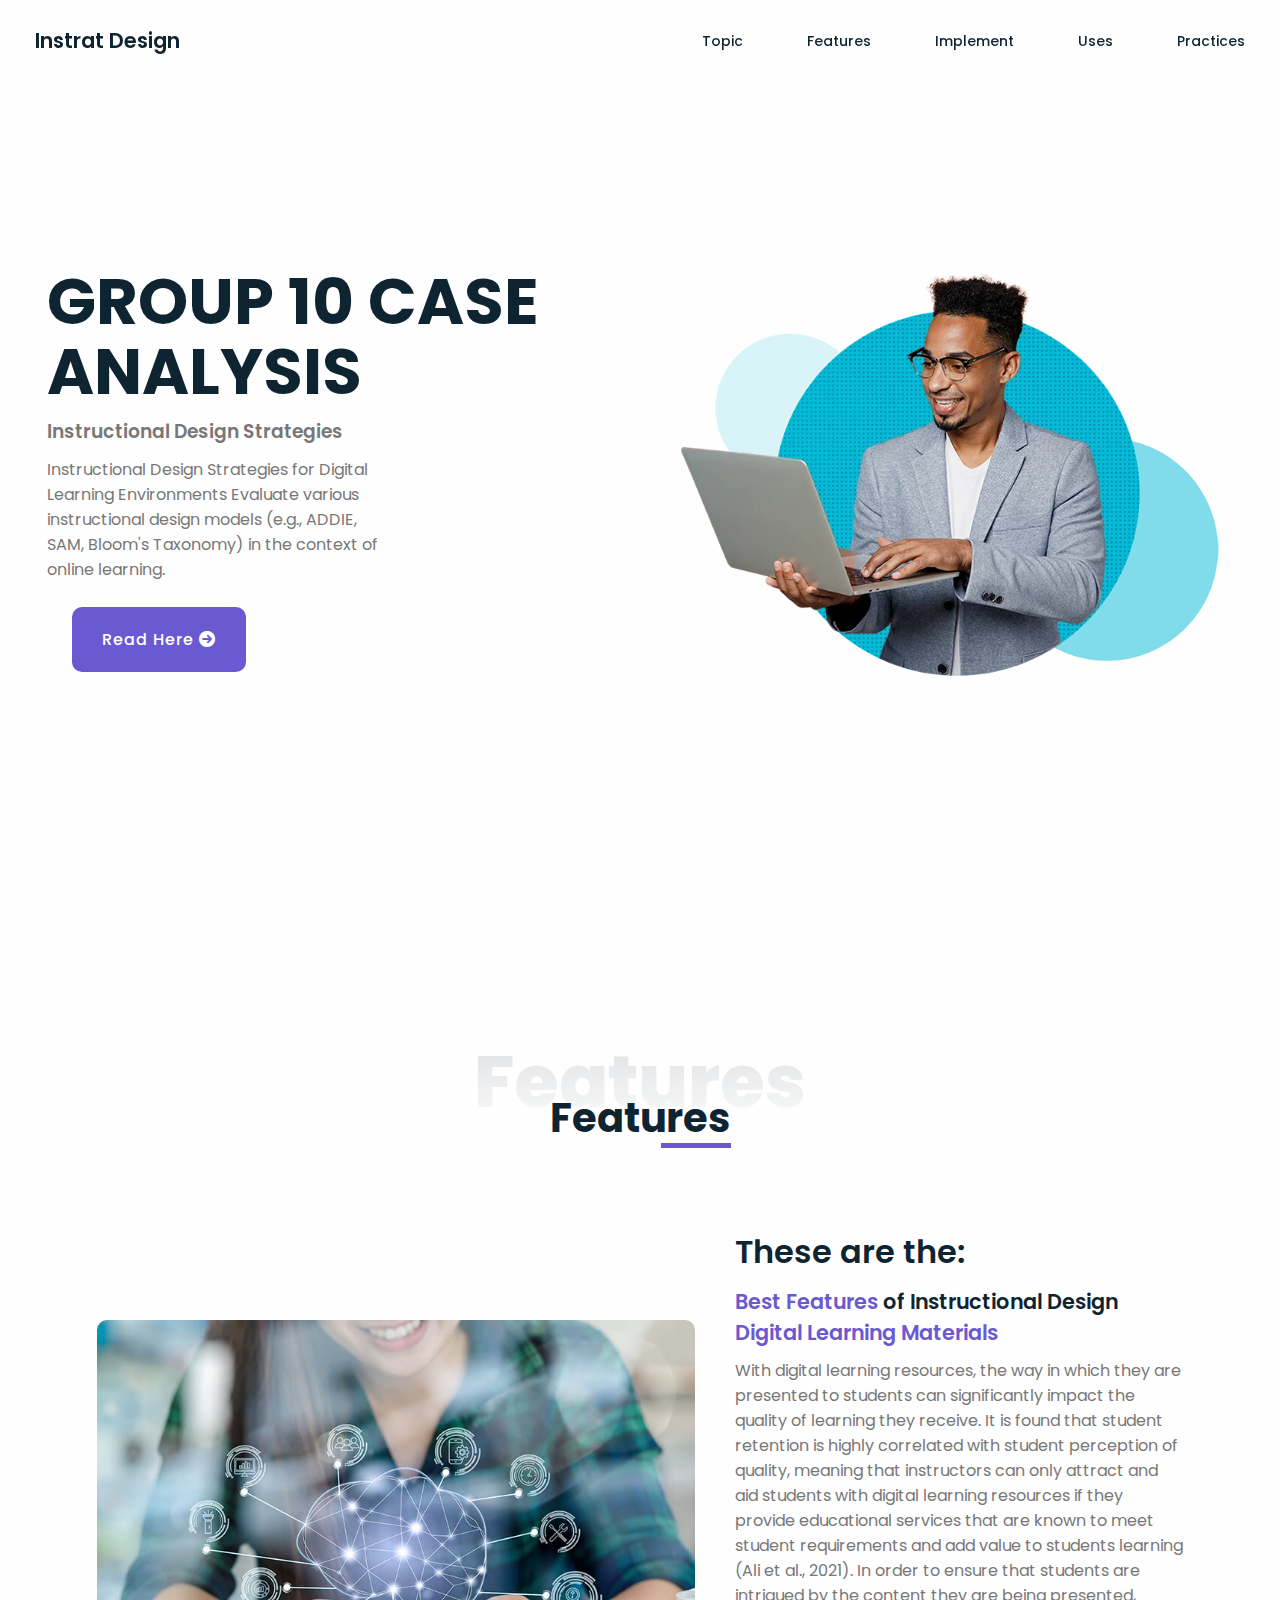
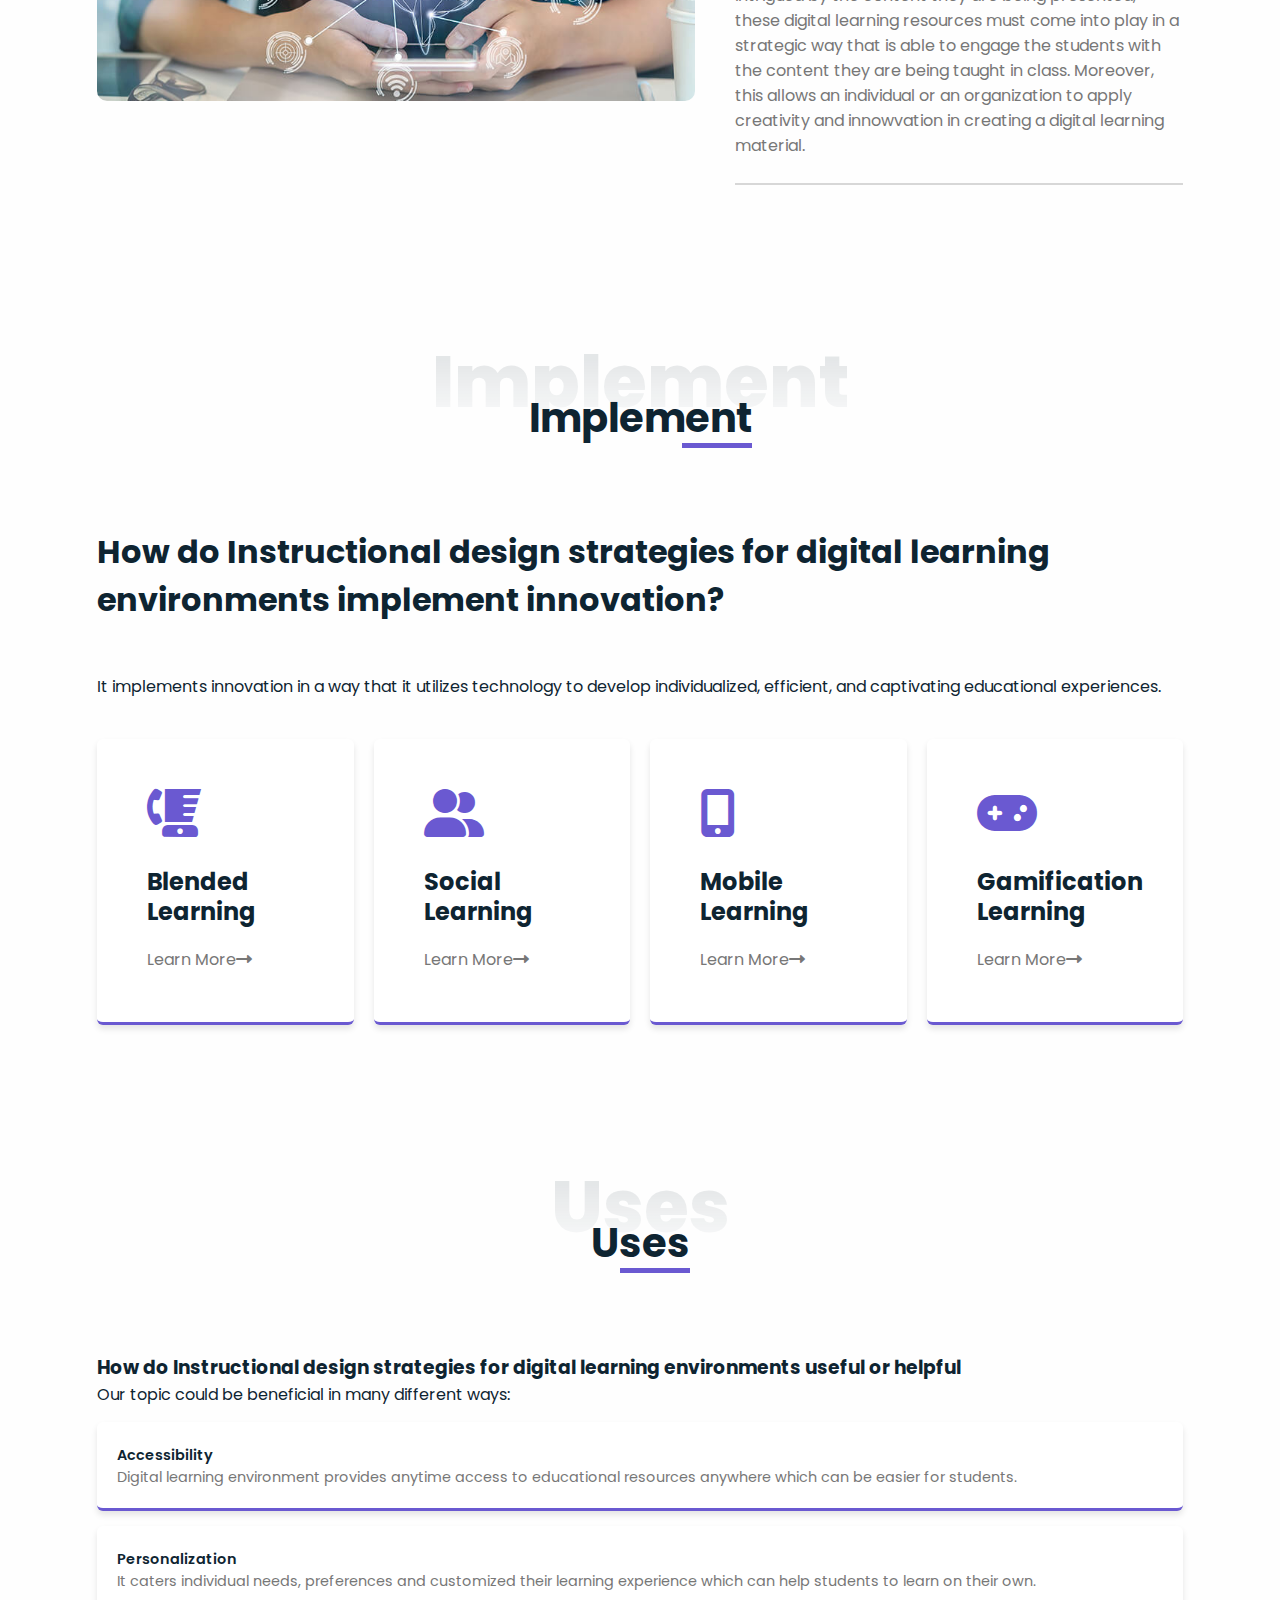
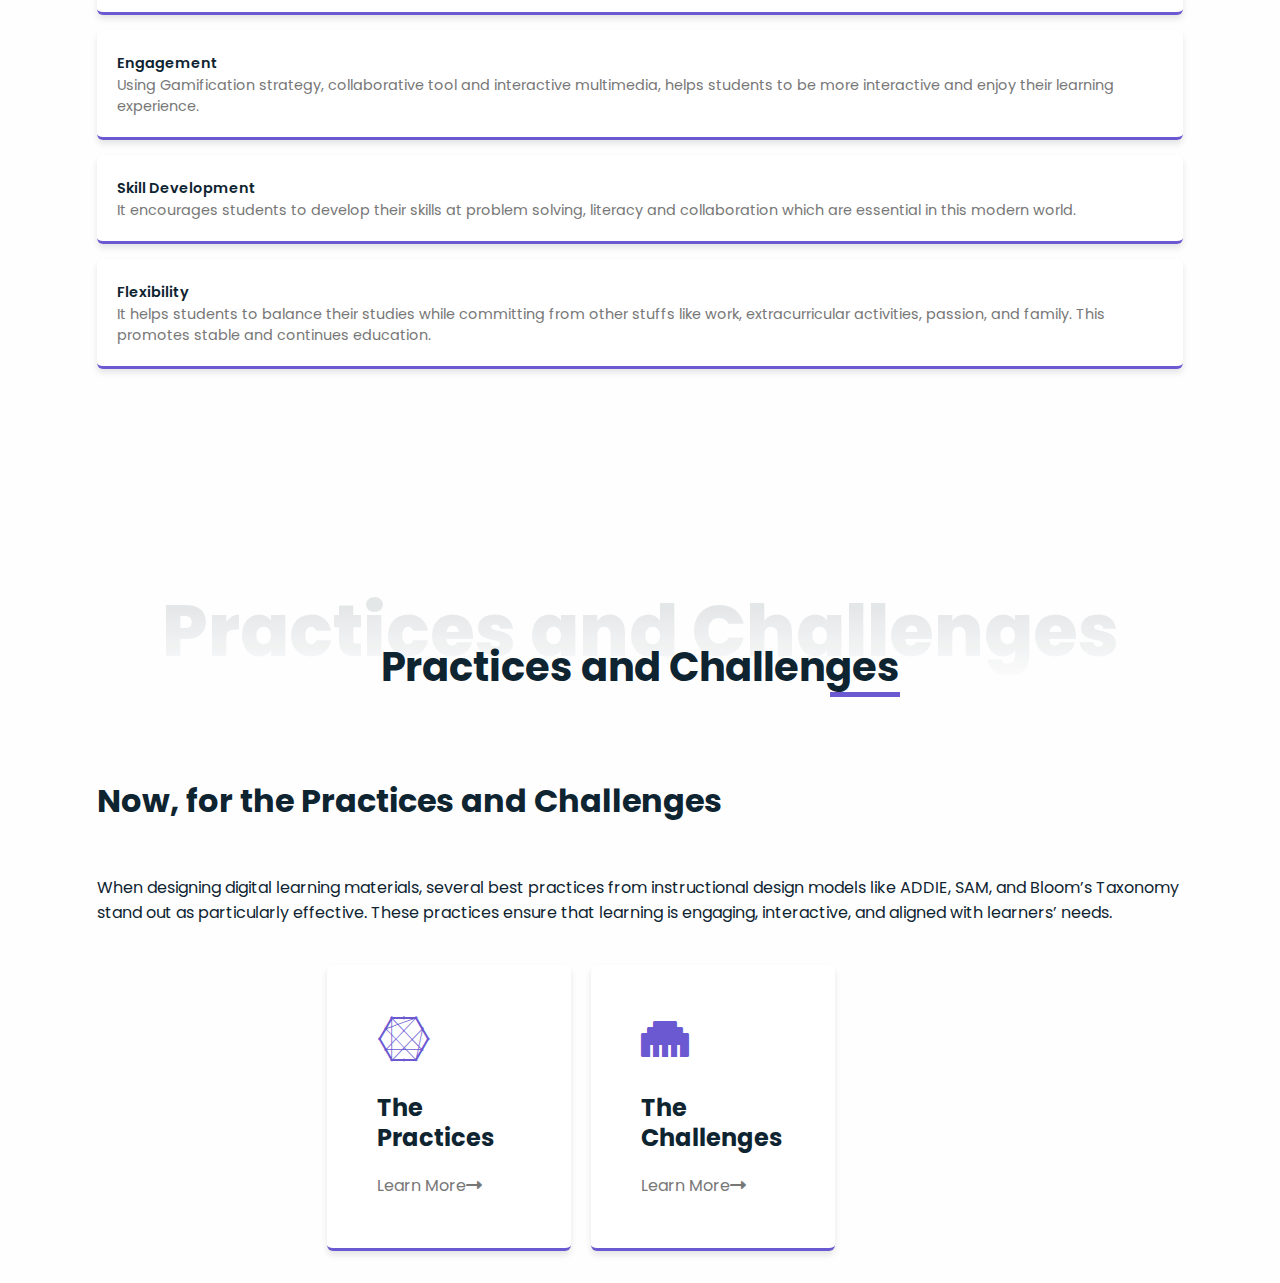
<file: index.html>
<!DOCTYPE html>
<html lang="en">
<head>
    <meta charset="UTF-8">
    <meta name="viewport" content="width=device-width, initial-scale=1.0">
    <link rel="stylesheet" href="css/style.css">
    <link rel="stylesheet" href="https://cdnjs.cloudflare.com/ajax/libs/font-awesome/6.0.0-beta2/css/all.min.css">
    <title>Instrat Design | Homepage</title>
</head>
<body>
    <!--========Scroll top to button=======-->

    <!--========Light/Dark theme button=======-->

    <!--========Header=======-->
    <header>
        <div class="nav-bar">
            <a href="#" class="logo">Instrat Design</a>
            <div class="navigation">
                <div class="nav-items">
                    <a href="#topic">Topic</a>
                    <a href="#feature">Features</a>
                    <a href="#implement">Implement</a>
                    <a href="#uses">Uses</a>
                    <a href="#practices">Practices</a>
                </div>
            </div>
        </div>
    </header>

    <!--========Topic Section=======-->
    <section class="topic flex-center" id="topic">
        <div class="topic-container">
            <div class="info">
                <h1>GROUP 10 CASE ANALYSIS</h2>
                <h3>Instructional Design Strategies</h3>
                <p>Instructional Design Strategies for Digital Learning Environments Evaluate various instructional design models (e.g., ADDIE, SAM, Bloom's Taxonomy) in the context of online learning.</p>
                <a href="https://www.canva.com/design/DAGeAeFzV4o/HLTVR6vGXviAj-RnkPHC2g/edit?utm_content=DAGeAeFzV4o&utm_campaign=designshare&utm_medium=link2&utm_source=sharebutton" target="_blank" class="btn">Read Here <i class="fas fa-arrow-circle-right"></i></a>
            </div>
            <div class="topic-img">
                <img src="img/learning.jpg" alt="">
            </div>
        </div>
    </section>



    <!--========Feature Section=======-->
    <section class="feature section" id="feature">
        <div class="container flex-center">
            <h1 class="section-title-01">Features</h1>
            <h2 class="section-title-02">Features</h2>
            <div class="content flex-center">
                <div class="feature-img">
                    <img src="img/feature.jpg" alt="">
                </div>
                <div class="feature-info">
                    <div class="description">
                        <h3>These are the:</h3>
                        <h4><span>Best Features</span> of Instructional Design <span>Digital Learning Materials</span></h4>
                        <p>With digital learning resources, the way in which they are presented to students can significantly impact the quality of learning they receive. It is found that student retention is highly correlated with student perception of quality, meaning that instructors can only attract and aid students with digital learning resources if they provide educational services that are known to meet student requirements and add value to students learning (Ali et al., 2021). In order to ensure that students are intrigued by the content they are being presented, these digital learning resources must come into play in a strategic way that is able to engage the students with the content they are being taught in class. Moreover, this allows an individual or an organization to apply creativity and innowvation in creating a digital learning material. </p>
                    </div>
                </div>
            </div>
        </div>
    </section>

    <!--========Implement Section=======-->

    <section class="services section" id="implement">
        <div class="container flex-center">
            <h1 class="section-title-01" >Implement</h1>
            <h2 class="section-title-02" >Implement</h2>
            <div class="content">
                <div class="services-description">
                    <h3>How do Instructional design strategies for digital learning environments implement innovation?</h3>
                    <p>It implements innovation in a way that it utilizes technology to develop individualized, efficient, and captivating educational experiences.</p>
                </div>
                <ul class="service-list">
                    <li class="service-container">
                        <div class="service-card">
                            <i class="fa-solid fa-blender-phone"></i>
                            <h3>Blended Learning</h3>
                            <div class="learn-more-btn">Learn More<i class="fas fa-long-arrow-alt-right"></i></div>
                        </div>
                        <div class="service-modal flex-center">
                            <div class="service-modal-body">
                                <i class="fas fa-times modal-close-btn"></i>
                                <h3>Blended Learning</h3>
                                <h4>What is Blended Learning?</h4>
                                <p>It combines traditional classroom set up and activities with online materials, allowing students to be creative and personalized learning journey.
                                </p>
                                <h4>What it provides?</h4>
                                <ul>
                                    <li><i class="fas fa-check-circle"></i> Flexibility</li>
                                    <li><i class="fas fa-check-circle"></i> Increased Engagement</li>
                                    <li><i class="fas fa-check-circle"></i> Personalized Learning</li>
                                    <li><i class="fas fa-check-circle"></i> Access to Resources</li>
                                </ul>
                            </div>
                        </div>
                    </li>
                    <li class="service-container">
                        <div class="service-card">
                            <i class="fa-solid fa-user-group"></i>
                            <h3>Social Learning</h3>
                            <div class="learn-more-btn">Learn More<i class="fas fa-long-arrow-alt-right"></i></div>
                        </div>
                        <div class="service-modal flex-center">
                            <div class="service-modal-body">
                                <i class="fas fa-times modal-close-btn"></i>
                                <h3>Social Learning</h3>
                                <h4>What is Social Learning?</h4>
                                <p>Uses collaborative platforms or social networks to promote direct discussions and group projects.</p>
                                <h4>What it provides?</h4>
                                <ul>
                                    <li><i class="fas fa-check-circle"></i> Collaboration</li>
                                    <li><i class="fas fa-check-circle"></i> Increased Engagement</li>
                                    <li><i class="fas fa-check-circle"></i> Real-time Interaction</li>
                                    <li><i class="fas fa-check-circle"></i> Access to Variety of Resources</li>
                                </ul>
                            </div>
                        </div>
                    </li>
                    <li class="service-container">
                        <div class="service-card">
                            <i class="fa-solid fa-mobile-screen-button"></i>
                            <h3>Mobile Learning</h3>
                            <div class="learn-more-btn">Learn More<i class="fas fa-long-arrow-alt-right"></i></div>
                        </div>
                        <div class="service-modal flex-center">
                            <div class="service-modal-body">
                                    <i class="fas fa-times modal-close-btn"></i>
                                    <h3>Mobile Learning</h3>
                                    <h4>What is Mobile Learning?</h4>
                                    <p>Allows student to access educational content using their smartphones or any gadgets anytime and anywhere.</p>
                                    <h4>What it provides?</h4>
                                    <ul>
                                        <li><i class="fas fa-check-circle"></i> Personalized Learning</li>
                                        <li><i class="fas fa-check-circle"></i> Interactivity</li>
                                        <li><i class="fas fa-check-circle"></i> Wide Accessibility</li>
                                        <li><i class="fas fa-check-circle"></i> Microlearning</li>
                                </ul>
                            </div>
                        </div>
                    </li>
                    <li class="service-container">
                        <div class="service-card">
                            <i class="fa-solid fa-gamepad"></i>
                            <h3>Gamification Learning</h3>
                            <div class="learn-more-btn">Learn More<i class="fas fa-long-arrow-alt-right"></i></div>
                        </div>
                        <div class="service-modal flex-center">
                            <div class="service-modal-body">
                                <i class="fas fa-times modal-close-btn"></i>
                                <h3>Gamification</h3>
                                <h4>What is Gamification?</h4>
                                <p>Uses components of game design, such as leaderboards, badges, and points, to increase the engagement of the students.</p>
                                <h4>What it provides</h4>
                                <ul>
                                    <li><i class="fas fa-check-circle"></i> Personalized Learning</li>
                                    <li><i class="fas fa-check-circle"></i> Improved Retention</li>
                                    <li><i class="fas fa-check-circle"></i> Sense of Achievement</li>
                                    <li><i class="fas fa-check-circle"></i> Entertainment and Engagement</li>
                                </ul>
                            </div>
                        </div>
                    </li>
                </ul>
            </div>

        </div>
    </section>
    
    <!--========Services Section=======-->
    <section class="implement section" id="uses">
        <div class="container flex-center">
            <h1 class="section-title-01" >Uses</h1>
            <h2 class="section-title-02" >Uses</h2>
            <div class="content">
                <div class="implement-description">
                    <h3>How do Instructional design strategies for digital learning environments useful or helpful</h3>
                    <p>Our topic could be beneficial in many different ways:</p>
                </div>
                
                <div class="implement-info implement-all">
                    <div class="implementation">
                        <ul class="imp-list">
                        <li class="item">
                        <span class="title">Accessibility</span>
                        <p>Digital learning environment provides anytime access to educational resources anywhere which can be easier for students. </p>
                        </li>

                        <li class="item">
                        <span class="title">Personalization</span>
                        <p>It caters individual needs, preferences and customized their learning experience which can help students to learn on their own.</p>
                        </li>

                        <li class="item">
                        <span class="title">Engagement</span>
                        <p>Using Gamification strategy, collaborative tool and interactive multimedia, helps students to be more interactive and enjoy their learning experience.</p>
                        </li>

                        <li class="item">
                        <span class="title">Skill Development</span>
                        <p>It encourages students to develop their skills at problem solving, literacy and collaboration which are essential in this modern world.</p>
                        </li>

                        <li class="item">
                        <span class="title">Flexibility</span>
                        <p>It helps students to balance their studies while committing from other stuffs like work, extracurricular activities, passion, and family. This promotes stable and continues education.</p>
                        </li>
                        </ul>
                    </div>
                </div>
            </div>
        </div>
    </section>

    <section class="practices section" id="practices">
        <div class="container flex-center">
            <h1 class="section-title-01" >Practices and Challenges</h1>
            <h2 class="section-title-02" >Practices and Challenges</h2>
            <div class="content">
                <div class="services-description">
                    <h3>Now, for the Practices and Challenges</h3>
                    <p>When designing digital learning materials, several best practices from instructional design models like ADDIE, SAM, and Bloom’s Taxonomy stand out as particularly effective. These practices ensure that learning is engaging, interactive, and aligned with learners’ needs.</p>
                </div>
                <ul class="service-list">
                    <li class="service-container">
                        <div class="service-card">
                            <i class="fa-brands fa-connectdevelop"></i>
                            <h3>The Practices</h3>
                            <div class="learn-more-btn">Learn More<i class="fas fa-long-arrow-alt-right"></i></div>
                        </div>
                        <div class="service-modal flex-center">
                            <div class="service-modal-body">
                                <i class="fas fa-times modal-close-btn"></i>
                                <h3>Practices</h3>
                                <h4>What do you think is/are your topic's best practices that inspired you, and can you adapt when creating your digital learning materials? Discuss and explain.</h4>
                                <ul>
                                    <li><i class="fas fa-check-circle"></i> Learner-Centered Design</li>
                                    <li><i class="fas fa-check-circle"></i> Iterative Development and Continuous Improvement</li>
                                    <li><i class="fas fa-check-circle"></i> Engaging Learning Experience</li>
                                    <li><i class="fas fa-check-circle"></i> Accessibility and Inclusivity</li>
                                </ul>
                            </div>
                        </div>
                    </li>
                    <li class="service-container">
                        <div class="service-card">
                            <i class="fa-solid fa-ethernet"></i>
                            <h3>The Challenges</h3>
                            <div class="learn-more-btn">Learn More</a><i class="fas fa-long-arrow-alt-right"></i></div>
                        </div>
                        <div class="service-modal flex-center">
                            <div class="service-modal-body">
                                <i class="fas fa-times modal-close-btn"></i>
                                <h3>Challenges</h3>
                                <h4>What do you think are or can be the challenge/s of your assigned topic in implementing their digital learning materials? Discuss and explain.</h4>
                                <ul>
                                    <li><i class="fas fa-check-circle"></i> Learners Engagement and Motivation </li>
                                    <li><i class="fas fa-check-circle"></i> Technological Barriers</li>
                                    <li><i class="fas fa-check-circle"></i> Content Development Time and Cost</li>
                                </ul>
                            </div>
                        </div>
                    </li>
                </ul>
            </div>

        </div>
    </section>
    <!--========Get in Touch=======-->

    <!--========Our Clients=======-->

    <!--========Contact Section=======-->

    <!--========Footer=======-->

    <!--========External Script=======-->
    <script src="js/main.js"></script>
</body>
</html>
</file>
<file: css/style.css>
@import url('https://fonts.googleapis.com/css2?family=Poppins:ital,wght@0,100;0,200;0,300;0,400;0,500;0,600;0,700;0,800;0,900;1,100;1,200;1,300;1,400;1,500;1,600;1,700;1,800;1,900&display=swap');

:root{
    /*=======Main Theme Colors=======*/
    --first-color: #0e2431;
    --second-color: #6a59d1;
    --third-color: #777;

    /*=======Hover Colors=======*/
    --hover-color: #614fd0;

    /*=======Background Colors=======*/
    --body-bg-color: #fefefe;
    --card-bg-color: #fff;
    --modal-bg-color: #fff;
    --bg-transparent-color: rgba(0, 0, 0, 0.1);
    --transparent-color-01: rgba(0, 0, 0, 0.1);
    --transparent-color-02: rgba(106, 89, 209, 0.1);
    --line-color: #d7d7d7;

    /*=======Color Filter=======*/
    --color-filter: invert(1);

    /*=======Box Shadow=======*/
    --box-shadow: 0 4px 6px rgba(0, 0, 0, 0.1);

    /*=======Font Size=======*/
    --small-font-size: 0.9em;
    --normal-font-size: 1em;

    /*=======Scroll Bar Colors========*/
    --scroll-bar-color: #c5cadf;
    --scroll-thumb-color: #70768a;
    --scroll-thumb-hover-color: #454f6b;
}

*{
    margin: 0;
    padding: 0;
    box-sizing: border-box;
    font-family: "Poppins", sans-serif;
}

html {
    scroll-behavior: smooth;
}
  
body{
    color: var(--first-color);
    background: var(--body-bg-color);
    margin: 2rem 0 0 0;
    transition: .5 ease;
}

a{
    text-decoration: none;
}

li{
    list-style: none;
}

/*=======Scroll to top button=======*/

/*=======Light/Dark theme button=======*/

/*=======Scroll bar=======*/
::-webkit-scrollbar{
    width: 10px;
    background: var(--scroll-bar-color);
}

::-webkit-scrollbar-thumb{
    background: var(--scroll-thumb-color);
    border-radius: 2em;
}

::-webkit-scrollbar-thumb:hover{
    background: var(--scroll-thumb-hover-color);
}

/*=======Header=======*/
header{
    z-index: 99999;
    width: 100%;
    position: fixed;
    top: 0;
    left: 0;
    backdrop-filter: blur(20px);
    transition: 0.6s ease;
}

header.sticky{
    background: rgba(255, 255, 255, 0.1);
    box-shadow: var(--box-shadow);
}

.nav-bar{
    position: relative;
    height: calc(4rem + 1rem);
    max-width: 1250px;
    display: flex;
    justify-content: space-between;
    align-items: center;
    margin-left: auto;
    margin-right: auto;
    padding: 0 20px;
    transition: height 0.6s ease;
}

header.sticky .nav-bar{
    height: calc(2.5rem + 1rem);
}

.nav-bar .logo{
    color: var(--first-color);
    font-size: 1.3em;
    font-weight: 600;
}

.nav-items a{
    color: var(--first-color);
    font-size: var(--normal-font-size);
    font-weight: 500;
}

.nav-items a:not(:last-child){
    margin-right: 50px;
}

.nav-items a {
    position: relative;
    font-size: 14px;
    color: var(--first-color);
    font-weight: 500;
    text-decoration: none;
    margin-left: 10px;
    right: 0;
}

.nav-items a::before{
    content: '';
    position: absolute;
    top: 100%;
    left: 0;
    width: 0;
    height: 2px;
    background: var(--first-color);
    transition: .3s
}

.nav-items a:hover::before{
    width: 100%;
}

/*=======Topic Section=======*/
.topic{
    position: relative;
    max-width: 1250px;
    min-height: 100vh;
    margin-left: auto;
    margin-right: auto;
    padding: 4rem 2rem;
    flex-direction: column;
}

.topic .topic-container{
    display: flex;
    justify-content: space-between;
    align-items: center;
    width: 100%;
}

.topic-container .info h1{
    font-size: 4em;
    font-weight: 700;
    line-height: 70px;
}

.topic-container .info h3{
    color: var(--third-color);
    font-feature-settings: 1.3em;
    font-weight: 600;
    line-height: 50px;
}

.topic-container .info p{
    color: var(--third-color);
    font-size: var(--normal-font-size);
    max-width: 350px;
}

.btn {
    background: var(--second-color);
    color: #fff;
    font-size: var(--normal-font-size);
    font-weight: 500;
    display: inline-block;
    margin: 25px;
    padding: 20px 30px;
    letter-spacing: 1px;
    border-radius: 10px;
}

.btn:hover{
    background: var(--hover-color);
}

.topic-container .topic-img{
    position: relative;
}

.topic-container .topic-img img{
    width: 100%;
    transform: translate(0, 0);
}

.topic .scroll-down{
    color: var(--first-color);
    font-size: var(--normal-font-size);
    font-weight: 500;
    margin-top: 20px;
}

.topic .scroll-down i{
    color: var(--second-color);
    font-size: 1.2em;
    animation: arrow-down ease 2s infinite;
}

@keyframes arrow-down {
    0%{
        transform: translateY(0);
    }
    30%{
        transform: translateY(10px);
    }
}

/*=======Common styles for all sections=======*/
.flex-center{
    display: flex;
    justify-content: center;
    align-items: center;
}

.section {
    position: relative;
    width: 1150px;
    margin-left: auto;
    margin-right: auto;
    padding: 6rem 2rem 2rem;
}

.sub-section {
    position: relative;
    width: 1150px;
    margin-left: auto;
    margin-right: auto;
    padding: 6rem 0;
}

.section-title-01{
    font-size: 4.5em;
    font-weight: 800;
    margin-bottom: 2rem;
    background: linear-gradient(to top, transparent 0%, var(--first-color) 70%);
    -webkit-background-clip: text;
    -webkit-text-fill-color: transparent;
    opacity: .1;
}

.section-title-02{
    font-size: 2.5em;
    font-weight: 700;
    transform: translateY(-80px);
}

.section-title-02:before{
    content: '';
    position: absolute;
    width: 70px;
    height: 5px;
    right: 0;
    bottom: 0;
    background: var(--second-color);
}

.container{
    position: relative;
    flex-direction: column;
}

.feature .container .content{
    column-gap: 40px;
    width: 100%;
}

.feature-img{
    position: relative;
}

.feature-img img{
    max-width: 100%;
    min-width: 500px;
    border-radius: 10px;
}

.feature-info .description{
    max-width: 600px;
}

.feature-info .description h3{
    font-size: 2em;
    font-weight: 600;
    margin-bottom: 10px;
}

.feature-info .description h4{
    font-size: 1.3em;
    font-weight: 600;
    margin-bottom: 10px;
}

.feature-info .description h4 span{
    color: var(--second-color);
}

.feature-info .description p{
    color: var(--third-color);
    font-size: var(--normal-font-size);
    margin-bottom: 15px;
    padding-bottom: 25px;
    border-bottom: 2px solid var(--line-color);
}

.implement .container .content{
    width: 100%;
}

implement-description{
    max-width: 700px;
    margin-bottom: 50px;
}

implement-description h3{
    max-width: 30em;
    margin-bottom: 5px;
    
}

implement-info{
    max-width: 100%;
    display: grid;
    grid-template-columns:  repeat(auto-fill, minmax(500px), 1fr);
    gap: 20px;
    margin: 0 auto;
}

implement-info h4{
    margin-bottom: 20px;
}

implement-info h4 label {
    background: var(--second-color);
    color: #fff;
    font-size: var(--normal-font-size);
    font-weight: 400;
    padding: 5px 15px;
    border-radius: 5px;
}

.implement-all{
    margin-bottom: 80px;
}

.imp-list .item{
    background: var(--card-bg-color);
    box-shadow: var(--box-shadow);
    border-bottom: 3px solid var(--second-color);
    padding: 20px;
    margin-top: 15px;
    border-radius: 6px;
    transition: .3s ease;
}

.imp-list .item .title{
    font-size: var(--small-font-size);
    margin-bottom: 5px;
    font-weight: 600;
}

.imp-list .item p{
    color: var(--third-color);
    font-size: var(--small-font-size);
}

.imp-list .item:hover, .bar:hover, .experience-card:hover{
    transform: scale(1.03);
}

.services .container .content{
    width: 100%;
}

.services-description h3{
    font-size: 2em;
    margin-bottom: 50px;
}

.services-description p{
    font-size: var(--normal-font-size);
    margin-bottom: 15px;
    padding-bottom: 25px;
}

.service-list{
    display: grid;
    grid-template-columns: repeat(auto-fill, minmax(225px, 1fr));
    max-width: 100%;
    margin: 0 auto;
    gap: 20px;
}

.service-card{
    background: var(--card-bg-color);
    border-bottom: 3px solid var(--second-color);
    padding: 50px;
    border-radius: 6px;
    box-shadow: var(--box-shadow);
}

.service-card > i{
    color: var(--second-color);
    font-size: 3em;
    margin-bottom: 30px;
}

.service-card h3{
    font-size: 1.5em;
    font-weight: 700;
    line-height: 30px;
    margin-bottom:20px;
}

.service-card .learn-more-btn{
    color: var(--third-color);
    cursor: pointer;
    transition: .3s ease;
}

.service-card .learn-more-btn i{
    color: var(--third-color);
    cursor: pointer;
    transition: .3s ease;
}


.service-card:hover .learn-more-btn i{
    transform: translateX(10px);

}

.service-modal{
    z-index: 999999;
    position: fixed;
    width: 100%;
    height: 100vh;
    top: 0;
    left: 0;
    background: var(--bg-transparent-color);
    backdrop-filter: blur(10px);
    visibility: hidden;
    opacity: 0;
    transition: .3s ease;
}

.service-modal.active{
    visibility: visible;
    opacity: 1;
}

.service-modal-body{
    position: relative;
    background: var(--modal-bg-color);
    max-width: 600px;
    margin: 20px;
    padding: 40px;
    border-radius: 10px;
    box-shadow: var(--box-shadow);
    transform: translateY(-50px);
    transition: .5s ease;
}

.service-modal.active .service-modal-body{
    transform: translateY(0);
}

.service-modal-body .modal-close-btn{
    position: absolute;
    top: 0;
    right: 0;
    margin: 20px;
    cursor: pointer;
}

.service-modal-body h3{
    font-size: 2em;
}

.service-modal-body h4{
    font-size: 1.3em;
    font-weight: 600;
    margin: 15px 0 10px;
}

.service-modal-body ul li{
    margin-top: 15px;
}

.service-modal-body ul li{
    color: var(--second-color);
}

.practices .container .content .service-list{
    width: 100%;
    padding-left: 50px;
    margin-left: 180px;
}
</file>
